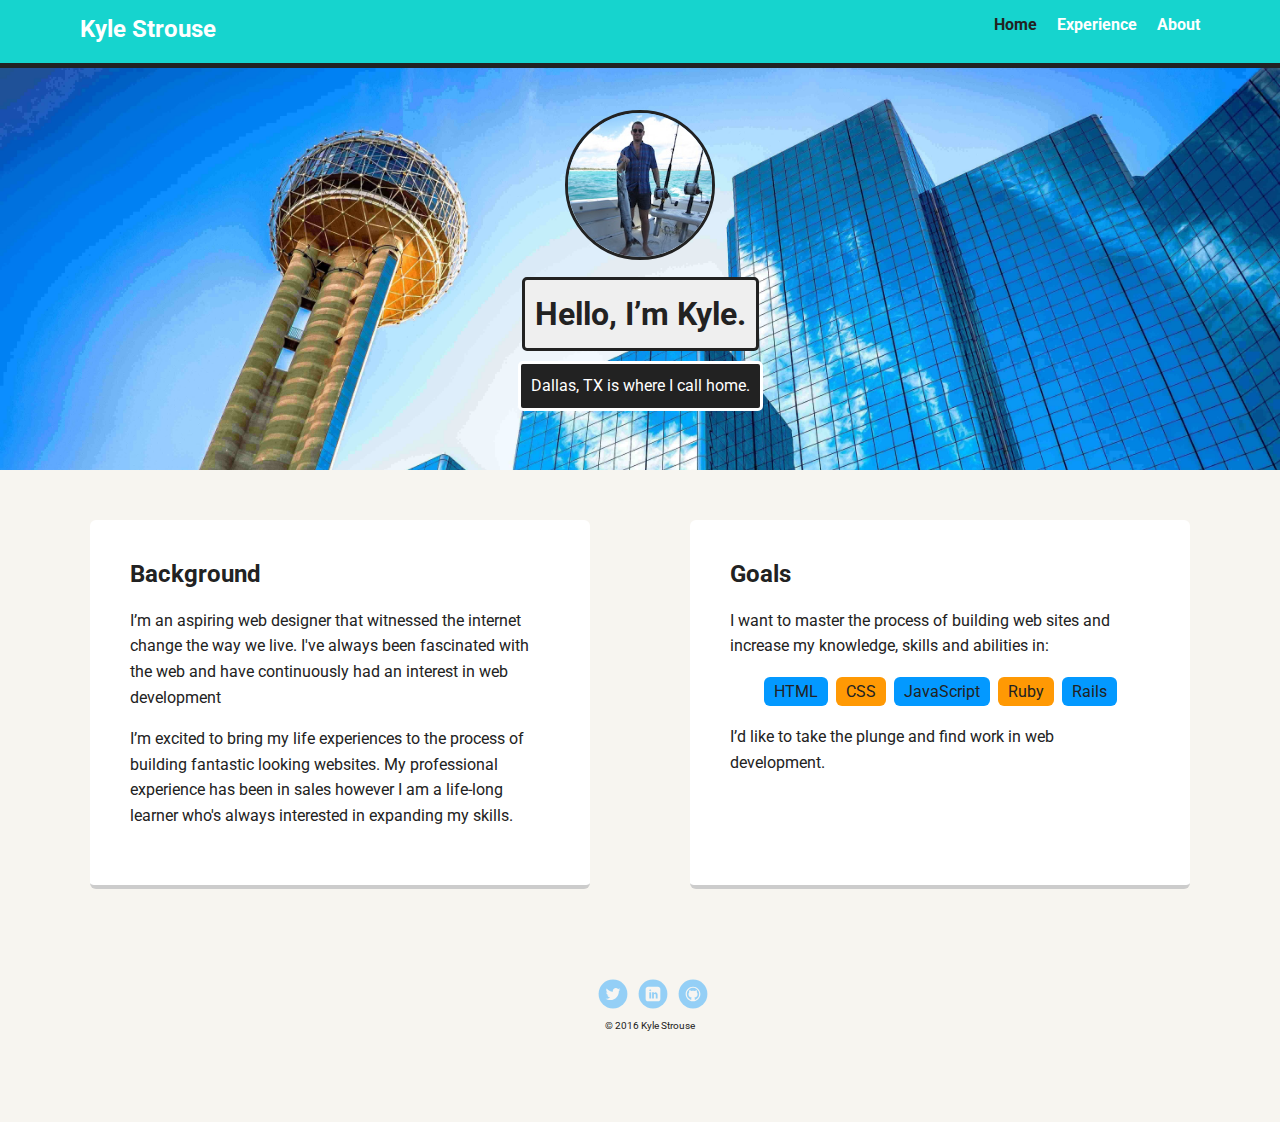
<file: index.html>
<!doctype html>
<html lang="en">
<head>
  <meta charset="utf-8">
  <title>Kyle Strouse's Profile</title>
  <meta name="viewport" content="width=device-width, initial-scale=1.0">
  <link rel="stylesheet" href="normalize.css">
  <link rel="stylesheet" href="styles.css">
  <link href="https://fonts.googleapis.com/css?family=Muli%7CRoboto:400,300,500,700,900" rel="stylesheet"></head>
  <body>

    <div class="main-nav">
        <ul class="nav">
          <li class="name">Kyle Strouse</li>
          <li><a href="index.html" class="selected">Home</a></li>
          <li><a href="experience.html">Experience</a></li>
          <li><a href="about.html">About</a></li>
        </ul>
    </div>

    <header>
      <img src="images/kyle.jpg" alt="Picture of Kyle Strouse" class="profile-image">
      <h1 class="tag name">Hello, I’m Kyle.</h1>
      <p class="tag location">Dallas, TX is where I call home.</p>
    </header>

    <main class="flex">
      <div class="card">
        <h2>Background</h2>
        <p>I’m an aspiring web designer that witnessed the internet change the way we live. I've always been fascinated with the web
        and have continuously had an interest in web development</p>
        <p>I’m excited to bring my life experiences to the process of building fantastic looking websites. My professional experience
          has been in sales however I am a life-long learner who's always interested in expanding my skills.</p>
      </div>

      <div class="card">
        <h2>Goals</h2>
        <p>I want to master the process of building web sites and increase my knowledge, skills and abilities in:</p>
        <ul class="skills">
          <li><a href="http://www.w3schools.com/html/html_intro.asp">HTML</a></li>
          <li><a href="http://www.w3schools.com/css/css_intro.asp">CSS</a></li>
          <li><a href="http://www.w3schools.com/js/js_intro.asp">JavaScript</a></li>
          <li><a href="https://www.ruby-lang.org/en/">Ruby</a></li>
          <li><a href="http://rubyonrails.org/">Rails</a></li>
        </ul>
        <p>I’d like to take the plunge and find work in web development.</p>
      </div>

    </main>
    <footer>
      <ul>
        <li><a href="https://twitter.com/tx_kiter" class="social twitter">Twitter</a></li>
        <li><a href="https://www.linkedin.com/in/kyle-strouse-59594916?trk=hp-identity-photo" class="social linkedin">LinkedIn</a></li>
        <li><a href="https://github.com/k-strouse" class="social github">Github</a></li>
      </ul>
      <p class="copyright">&copy; 2016 Kyle Strouse</p>
    </footer>
  </body>
  </html>
</file>
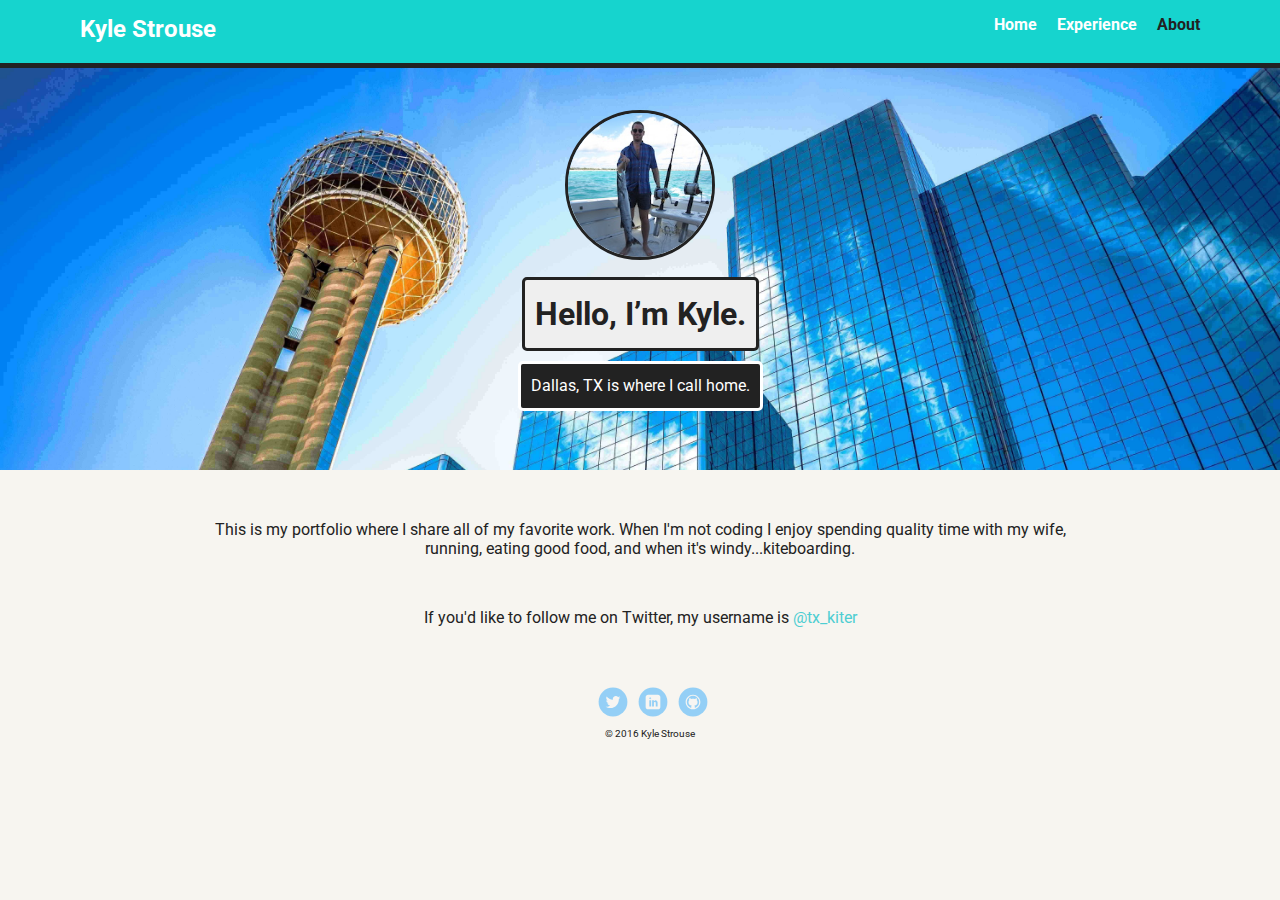
<file: about.html>
<!doctype html>
<html lang="en">
<head>
  <meta charset="utf-8">
  <title>Kyle Strouse's Profile</title>
  <meta name="viewport" content="width=device-width, initial-scale=1.0">
  <link rel="stylesheet" href="normalize.css">
  <link rel="stylesheet" href="styles.css">
  <link href="https://fonts.googleapis.com/css?family=Muli%7CRoboto:400,300,500,700,900" rel="stylesheet"></head>
  <body>

    <div class="main-nav">
        <ul class="nav">
          <li class="name">Kyle Strouse</li>
          <li><a href="index.html">Home</a></li>
          <li><a href="experience.html">Experience</a></li>
          <li><a href="about.html" class="selected">About</a></li>
        </ul>
    </div>

    <header>
      <img src="images/kyle.jpg" alt="Picture of Kyle Strouse" class="profile-image">
      <h1 class="tag name">Hello, I’m Kyle.</h1>
      <p class="tag location">Dallas, TX is where I call home.</p>
    </header>
      <p class="about">This is my portfolio where I share all of my favorite work.
      When I'm not coding I enjoy spending quality time with my wife, running, eating good food, and when it's windy...kiteboarding.</p>
      <p class="about">If you'd like to follow me on Twitter, my username is
      <a class="twitter_about" href="https://twitter.com/tx_kiter">@tx_kiter</a></p>

    <footer>
      <ul>
        <li><a href="https://twitter.com/tx_kiter" class="social twitter">Twitter</a></li>
        <li><a href="https://www.linkedin.com/in/kyle-strouse-59594916?trk=hp-identity-photo" class="social linkedin">LinkedIn</a></li>
        <li><a href="https://github.com/k-strouse" class="social github">Github</a></li>
      </ul>
      <p class="copyright">&copy; 2016 Kyle Strouse</p>
    </footer>
  </body>
  </html>
</file>
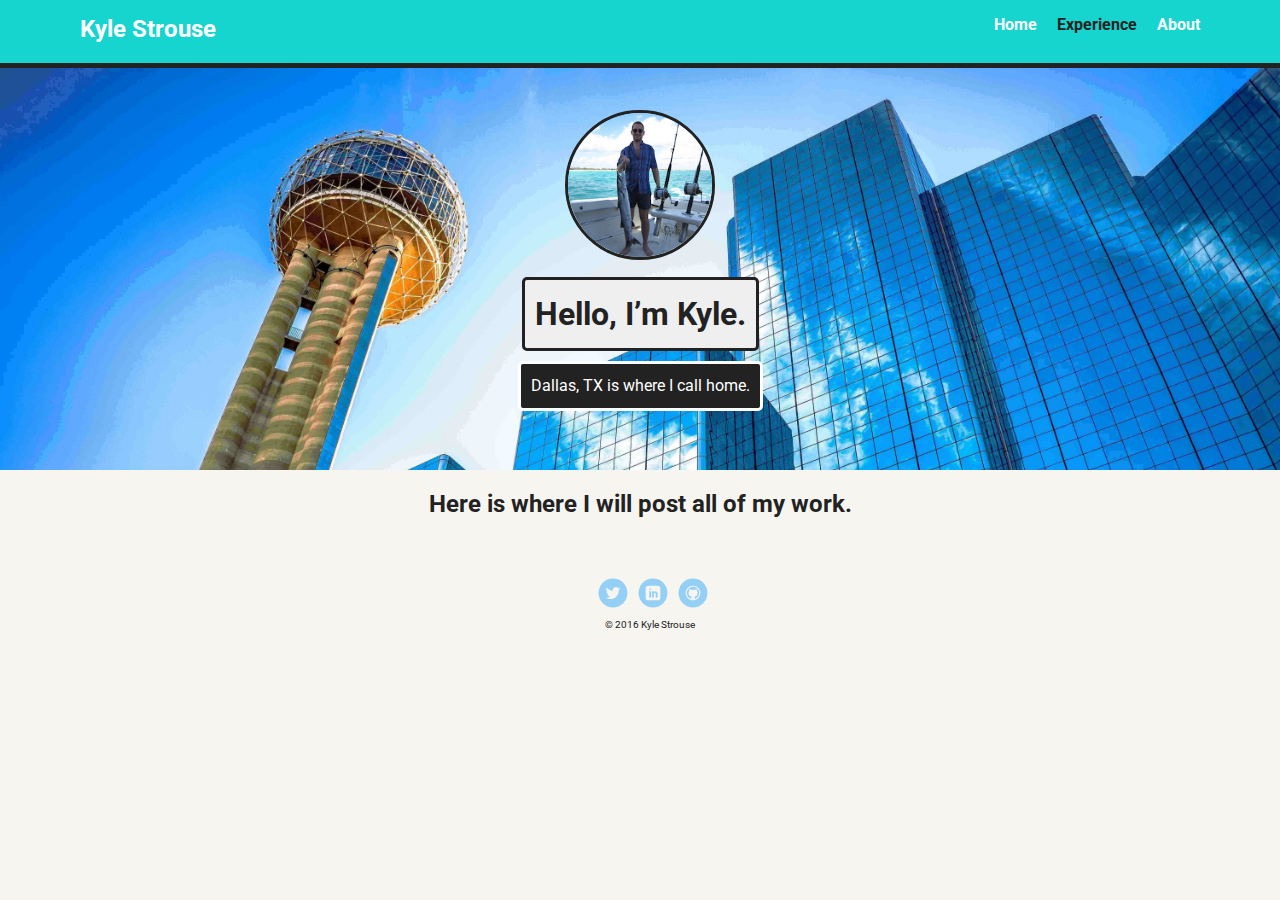
<file: experience.html>
<!doctype html>
<html lang="en">
<head>
  <meta charset="utf-8">
  <title>Kyle Strouse's Profile</title>
  <meta name="viewport" content="width=device-width, initial-scale=1.0">
  <link rel="stylesheet" href="normalize.css">
  <link rel="stylesheet" href="styles.css">
  <link href="https://fonts.googleapis.com/css?family=Muli%7CRoboto:400,300,500,700,900" rel="stylesheet"></head>
  <body>

    <div class="main-nav">
        <ul class="nav">
          <li class="name">Kyle Strouse</li>
          <li><a href="index.html">Home</a></li>
          <li><a href="experience.html" class="selected">Experience</a></li>
          <li><a href="about.html">About</a></li>
        </ul>
    </div>

    <header>
      <img src="images/kyle.jpg" alt="Picture of Kyle Strouse" class="profile-image">
      <h1 class="tag name">Hello, I’m Kyle.</h1>
      <p class="tag location">Dallas, TX is where I call home.</p>
    </header>
      <div id="wrapper">
        <h2>Here is where I will post all of my work.</h2>
      </div>

    <footer>
      <ul>
        <li><a href="https://twitter.com/tx_kiter" class="social twitter">Twitter</a></li>
        <li><a href="https://www.linkedin.com/in/kyle-strouse-59594916?trk=hp-identity-photo" class="social linkedin">LinkedIn</a></li>
        <li><a href="https://github.com/k-strouse" class="social github">Github</a></li>
      </ul>
      <p class="copyright">&copy; 2016 Kyle Strouse</p>
    </footer>
  </body>
  </html>
</file>
<file: styles.css>
/* Global Layout Set-up */
* {
  box-sizing: border-box;
}

body {
  margin: 0;
  padding: 0;
  text-align: center;
  font-family: 'Roboto', sans-serif;
  color: #222;
  background: #f7f5f0;
}
/* Link Styles */

a {
  text-decoration: none;
  color: #999;
}
a:hover {
  color: #6633ff;
}

/* Section Styles */

.main-nav {
  width: 100%;
  background: #16d4ce;
  min-height: 30px;
  padding: 10px;
  position: fixed;
  text-align: center;
  border-bottom: 5px solid #222;
}

.main-nav a {
  color: white;
}

.nav {
  display: flex;
  justify-content: space-around;
  font-weight: 700;
  list-style-type: none;
  margin: 0 auto;
  padding: 0;
}

.nav .name {
    display: block;
    margin-right: auto;
    color: white;
    font-size: 1.5em;
}
.nav li {
  padding: 5px 10px 10px 10px;
}
.nav a {
  transition: all .5s;
}
.nav a.selected, a:hover {
  color: #222;
}

header {
  text-align: center;
  background: url('images/dallas.jpg') no-repeat top center ;
  background-size: cover;
  overflow: hidden;
  padding-top: 60px;
}
header {
  line-height: 1.5;
}
header .profile-image {
  margin-top: 50px;
  width: 150px;
  height: 150px;
  border-radius: 50%;
  border: 3px solid #222;
  transition: all .5s;
}

header .profile-image:hover {
  transform: scale(1.2) rotate(5deg);
}
.tag {
  background-color: #efefef;
  color: #222;
  padding: 10px;
  border-style: solid;
  border-radius: 5px;
  display: table;
  margin: 10px auto;
}
.location {
  background-color: #222;
  color: white;
}
.card {
  margin: 30px;
  padding: 20px 40px 40px;
  max-width: 500px;
  text-align: left;
  background: #fff;
  border-bottom: 4px solid #ccc;
  border-radius: 6px;
  transition: all .5s;
}
.card:hover {
  border-color: #16d4ce;
}

.about {
  margin: 50px 200px 0px 200px;
}

ul.skills {
  padding: 0;
  text-align: center;
}

.skills li {
  border-radius: 6px;
  display: inline-block;
  background: #ff9904;
  color: white;
  padding: 5px 10px;
  margin: 2px;
}

.skills li:nth-child(odd) {
  background: #0399ff;
}

.skills li a {
  color: #222;
}

.skills li a:hover{
  color: white;
}

footer {
  width: 100%;
  min-height: 30px;
  padding: 20px 0 40px 20px;
}

footer .copyright {
  top: -8px;
  font-size: .5em;
}

footer ul {
  list-style-type: none;
  margin: 0;
  padding: 0;
}

footer ul li {
  display: inline-block;
}

a.social {
  display: inline-block;
  text-indent: -9999px;
  margin-left: 5px;
  width: 30px;
  height: 30px;
  background-size: 30px 30px;
  opacity: .4;
  transition: all .5s;
}
a.twitter {
  background-image: url(images/twitter.svg);
}
a.linkedin {
  background-image: url(images/linkedin.svg);
}
a.github {
  background-image: url(images/github.svg);
}
a.social:hover {
  opacity: 1;
}

.twitter_about {
  color: #4eced2;
}
.clearfix {
  clear: both;
}

/* Styles for larger screens */
@media screen and (min-width: 720px) {

  .flex {
      display: -ms-flexbox;      /* TWEENER - IE 10 */
      display: flex;
      max-width: 1200px;
      -ms-flex-pack: distribute;
      justify-content: space-around;
      margin: 0 auto;
  }

  header {
    min-height: 470px;
  }

  .nav {
    max-width: 1200px;
    padding: 0 30px;
  }


  main {
    padding-top: 20px;
  }

  main p {
    line-height: 1.6em;
  }

  footer {
    font-size: 1.3em;
    max-width: 1200px;
    margin: 40px auto;
  }

}
</file>
